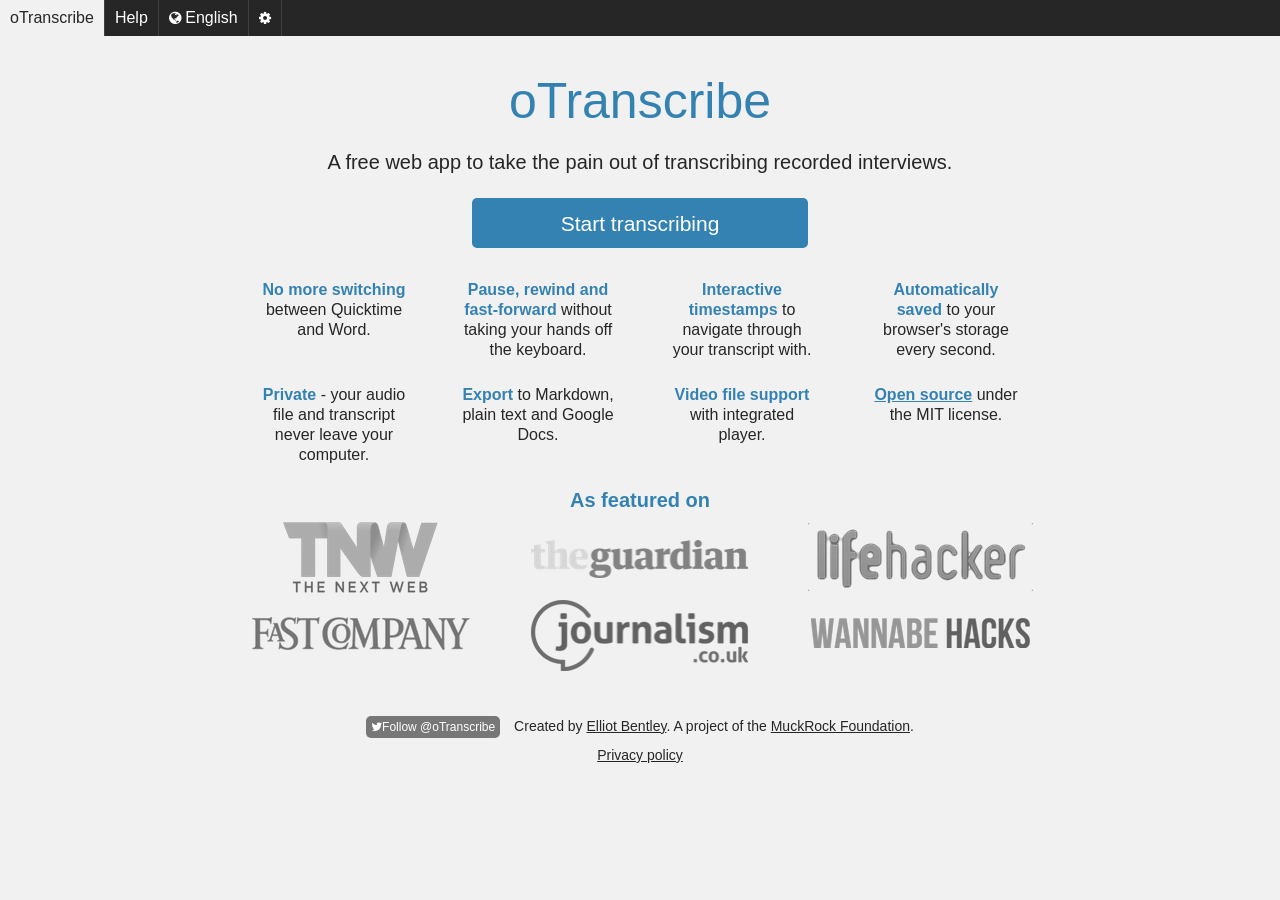
<file: index.html>
<!DOCTYPE html> <html manifest=manifest.appcache> <head> <meta http-equiv=Content-type content="text/html; charset=utf-8"> <title>oTranscribe</title>     <meta name="description" content="A free HTML5 app to take the pain out of transcribing interviews. Useful for journalists, academics and anyone else transcribing audio. And it's open source, too.">
    <link rel="icon" type="image/png" href="favicon.png" />

    <!-- Twitter meta tags -->
    <meta name="twitter:card" content="summary">
    <meta name="twitter:url" content="http://otranscribe.com">
    <meta name="twitter:title" content="oTranscribe">
    <meta name="twitter:description" content="A free HTML5 app to take the pain out of transcribing interviews. Useful for journalists, academics and anyone else transcribing audio. And it's open source, too.">
    <meta name="twitter:site" content="@oTranscribe">
    <meta name="twitter:image" content="http://otranscribe.com/favicon.png">

    <!-- Facebook meta tags -->
    <meta property="og:title" content="oTranscribe">
    <meta property="og:image" content="http://otranscribe.com/favicon.png">
    <meta property="og:description" content="A free HTML5 app to take the pain out of transcribing interviews. Useful for journalists, academics and anyone else transcribing audio. And it's open source, too.">
 <link rel=stylesheet href=style.css> <meta name=viewport content="width=device-width,initial-scale=1,minimum-scale=1,maximum-scale=1"> <link rel=prefetch type=application/l10n href=data.ini /> <link href="style.css" rel="stylesheet"></head> <body> <script src=l10n.js></script> <script src=./jakecache.js charset=utf-8></script> <div class="topbar inputting">
    <div class="title active">oTranscribe</div>
    <div class="controls">
        <div class="button play-pause">
            <i class="fa fa-play"></i><i class="fa fa-pause"></i>
            <div class="topbar-button-shortcut" data-shortcut="playPause"></div>
        </div>
        <div class="button skip-backwards">
            <i class="fa fa-backward"></i>
            <div class="topbar-button-shortcut" data-shortcut="backwards"></div>
        </div>
        <div class="button skip-forwards">
            <i class="fa fa-forward"></i>
            <div class="topbar-button-shortcut" data-shortcut="forwards"></div>
        </div>
        <div class="button speed"><i class="fa fa-dashboard"></i> <span data-l10n-id="speed">speed</span>
        		<div class="speed-box">
                    <span data-shortcut="speedDown"></span>
                    <i class="slider-origin"></i>
                    <input class="speed-slider" type ="range" min ="0.5" max="2.0" step ="0.25" value ="1"/>
                    <span data-shortcut="speedUp"></span>
        		</div>
            </div>
        <div id="player-hook"></div>
        <div class="button player-time"></div>
        <div class="time-selection">
            <label>
                <span data-l10n-id="jump-to-time">Jump to time:</span>
                <input type="text" value="0:00" class="mousetrap" />
            </label>
        </div>
        <div class="button reset"><i class="fa fa-refresh"></i></div>
    </div>
    <a href="help" target="_blank" data-l10n-id="help" class="help-title">Help</a>
    <div class="language-title">
        <i class="fa fa-globe"></i> <span id="curr-lang"></span>
    </div>
    <div class="settings-button">
        <i class="fa fa-cog" aria-hidden="true"></i>
    </div>
</div>
            
            
<div class="language-picker">
    <div class="container">
         language buttons injected here 
    </div>
</div>             <div class="about active">
    <div class="container">
    <h1>oTranscribe</h1>

    <p class="lead" data-l10n-id="lead">A free web app to take the pain out of transcribing recorded interviews.</p>

    <div class="start">
        <span class="start-loading" data-l10n-id="start-loading">Loading...</span>
        <span class="start-ready" data-l10n-id="start-ready">Start transcribing</span>
    </div>
    <div id="old-browser"></div>
    <div class="mobile" data-l10n-id="mobile-warning">oTranscribe works on desktop computers only.</div>


    <ul>
        <li data-l10n-id="promo-1"><strong>No more switching</strong> between Quicktime and Word.</li><!--
        --><li data-l10n-id="promo-2"><strong>Pause, rewind and fast-forward</strong> without taking your hands off the keyboard.</li><!--
        --><li data-l10n-id="promo-3">Navigate through your transcript with <strong>interactive timestamps</strong>.</li><!--
        --><li data-l10n-id="promo-4"><strong>Automatically saved</strong> to your browser's storage every second.</li><!--
        --><li data-l10n-id="promo-5"><strong>Private</strong> - your audio file and transcript <em>never</em> leave your computer.</li><!--
        --><li data-l10n-id="promo-6"><strong>Export</strong> to Markdown, plain text and Google Docs.</li><!--
        --><li data-l10n-id="promo-7"><strong>Video file support</strong> with integrated player.</li><!--
        --><li data-l10n-id="promo-8"><strong><a href="opensource">Open source</a></strong> under the MIT license.</li>
    </ul>
    
    <div class="press">
    <p data-l10n-id="press">As featured on</p>
    <a href="http://thenextweb.com/apps/2014/01/08/otranscribe-simple-useful-free-web-app-transcription">
        <img src="img/tnw_logo.png">
    </a><!--
    --><a href="http://www.theguardian.com/media/2014/jan/22/ten-tools-for-digital-and-citizen-journalists-on-the-go">
        <img src="img/gdn_logo.png">
    </a><!--
    --><a href="http://lifehacker.com/otranscribe-is-a-free-keyboard-friendly-transcription-1498812713">
        <img src="img/lh_logo.png">
    </a><!--
    --><a href="http://www.fastcolabs.com/3024571/is-this-the-transcription-app-journalists-have-been-waiting-for">
        <img src="img/fastco_logo.png">
    </a><!--
    --><a href="http://www.journalism.co.uk/news/journalist-creates-web-app-for-audio-transcription/s2/a555258/">
        <img src="img/jcu_logo.png">
    </a><!--
    --><a href="http://wannabehacks.co.uk/2013/12/19/otranscribe-a-new-tool-to-help-make-transcribing-audio-easier/">
        <img src="img/wh_logo.png">
    </a>
    </div>
    
    </div>
    
    


    <div class="credits">
        <p>
            <a class="twitter" href="https://twitter.com/oTranscribe" data-l10n-id="twitter"><i class="fa fa-twitter"></i> Follow @oTranscribe</a>
            <span>
                <span data-l10n-id="credit">Created by</span>
                <a href="http://twitter.com/elliot_bentley">Elliot Bentley</a>.
                A project of the <a href="https://www.muckrock.com/about/">MuckRock Foundation</a>.
            </span>
        </p>
        <p>
            <a href="privacy" target="_blank" data-l10n-id="privacy">Privacy policy</a>
        </p>
    </div>

</div>
 <div class="textbox-container">
    <div class="input active">
        <div class="file-input-outer"></div>    
        <div id="lastfile"></div>
        <div id="formats"></div>
    </div>
    
    <div class="message-panel hidden">
            <div class="close-message-panel"><i class="fa fa-times"></i></div>
            <div class="message-content"></div>
    </div>
    
    <div id="textbox"  class="mousetrap" contenteditable="true">
        <p data-l10n-id="d-txt1">Enter your transcript here...</p>
        <p>&nbsp;</p>
        <p>&nbsp;</p>
        <p data-l10n-id="d-txt2">Protips:</p>
        <p>&nbsp;</p>
        <p data-l10n-id="d-txt3">- <em>Ctrl+I</em> adds <em>italic</em> formatting and <b>Ctrl+B</b> adds <b>bold</b> formatting.</p>
        <p data-l10n-id="d-txt4">- Press ESC to play/pause, and Ctrl+J to insert the current timestamp.<p>
    </div>
    
    <div class="text-panel">
        <button class="sbutton bold" onclick="document.execCommand('bold',false,null);">
            <i class="fa fa-bold" id="icon-b"></i><span class="label" data-shortcut="bold">ctrl+b</span>
        </button>
        <button class="sbutton italic" onclick="document.execCommand('italic',false,null);">
            <i class="fa fa-italic" id="icon-i"></i><span class="label" data-shortcut="italic">ctrl+i</span>
        </button>
        <button class="sbutton time" onclick="window.insertTimestamp();">
            <i class="fa fa-clock-o"></i><span class="label" data-shortcut="addTimestamp">ctrl+j</span>
        </button>
        <div class="wordcount">
            <span class="wc-text">words</span>        
        </div>
        <button class="sbutton backup">
            <i class="fa fa-history"></i><span class="label" data-l10n-id="history-button">history</span>
        </button>
        <div class="import-file-wrapper">
            <button class="sbutton import">
                <i class="fa fa-sign-in" id="icon-imp"></i><span class="label" data-l10n-id="import-button">Import</span>
            </button>
            <input id="local-file-import" type="file" name="file" accept=".otr, .srt"  />
        </div>
        <button class="sbutton export">
            <i class="fa fa-share-square-o" id="icon-exp"></i><span class="label" data-l10n-id="export">Export</span>
            
        </button>
                
                
        
    </div>
    <div class="export-panel">
        <div class="export-title" data-l10n-id="export-download">Download transcript as...</div>
        <a class="export-block-md" id="x-md" target="_blank"  data-l10n-id="export-markdown">Markdown (.md)</a>
        <a class="export-block-txt" id="x-txt" target="_blank" data-l10n-id="export-text">Plain text (.txt)</a>
        <a class="export-block-txt" id="x-srt" target="_blank" data-l10n-id="export-srt">SRT format (.srt)</a>
        <a class="export-block-txt" id="x-txt-none-time" target="_blank" data-l10n-id="export-none-time">Plain text without time(.txt)</a>
        <a class="export-block-txt" id="x-otr" target="_blank" data-l10n-id="export-otr">oTranscribe format (.otr)</a>
        <div class="export-title" data-l10n-id="export-send">Send transcript to...</div>
        <a class="export-block-gd unauth" id="x-gd" target="_blank" href="javascript:void(0);">
            Google Drive
            <div class="sign-in" data-l10n-id="sign-in" id="x-gd-sign">Sign in</div>
        </a>
    </div>
    
    <div class="backup-panel">
        <div class="backup-description">
            <div class="backup-close"><i class="fa fa-times"></i></div>
            <div class="backup-title" data-l10n-id="history-title">Transcript history</div>
            <div class="backup-instructions" data-l10n-id="history-instrux-v2">A copy of your work is saved every five minutes. Backups are not stored for very long. Press Ctrl+S to save at any time.</div>
        </div>
        <div class="backup-window"><!-- backup blocks go here --></div>
    </div>
</div>
 <div class="settings-panel"></div> <link href=https://cdnjs.cloudflare.com/ajax/libs/font-awesome/4.1.0/css/font-awesome.css rel=stylesheet> <script type="text/javascript">

  var _gaq = _gaq || [];
  _gaq.push(['_setAccount', 'UA-28041817-2']);
  _gaq.push(['_trackPageview']);

  (function() {
    var ga = document.createElement('script'); ga.type = 'text/javascript'; ga.async = true;
    ga.src = ('https:' == document.location.protocol ? 'https://ssl' : 'http://www') + '.google-analytics.com/ga.js';
    var s = document.getElementsByTagName('script')[0]; s.parentNode.insertBefore(ga, s);
  })();

</script>
 <script type="text/javascript" src="bundle.js"></script></body> </html>
</file>
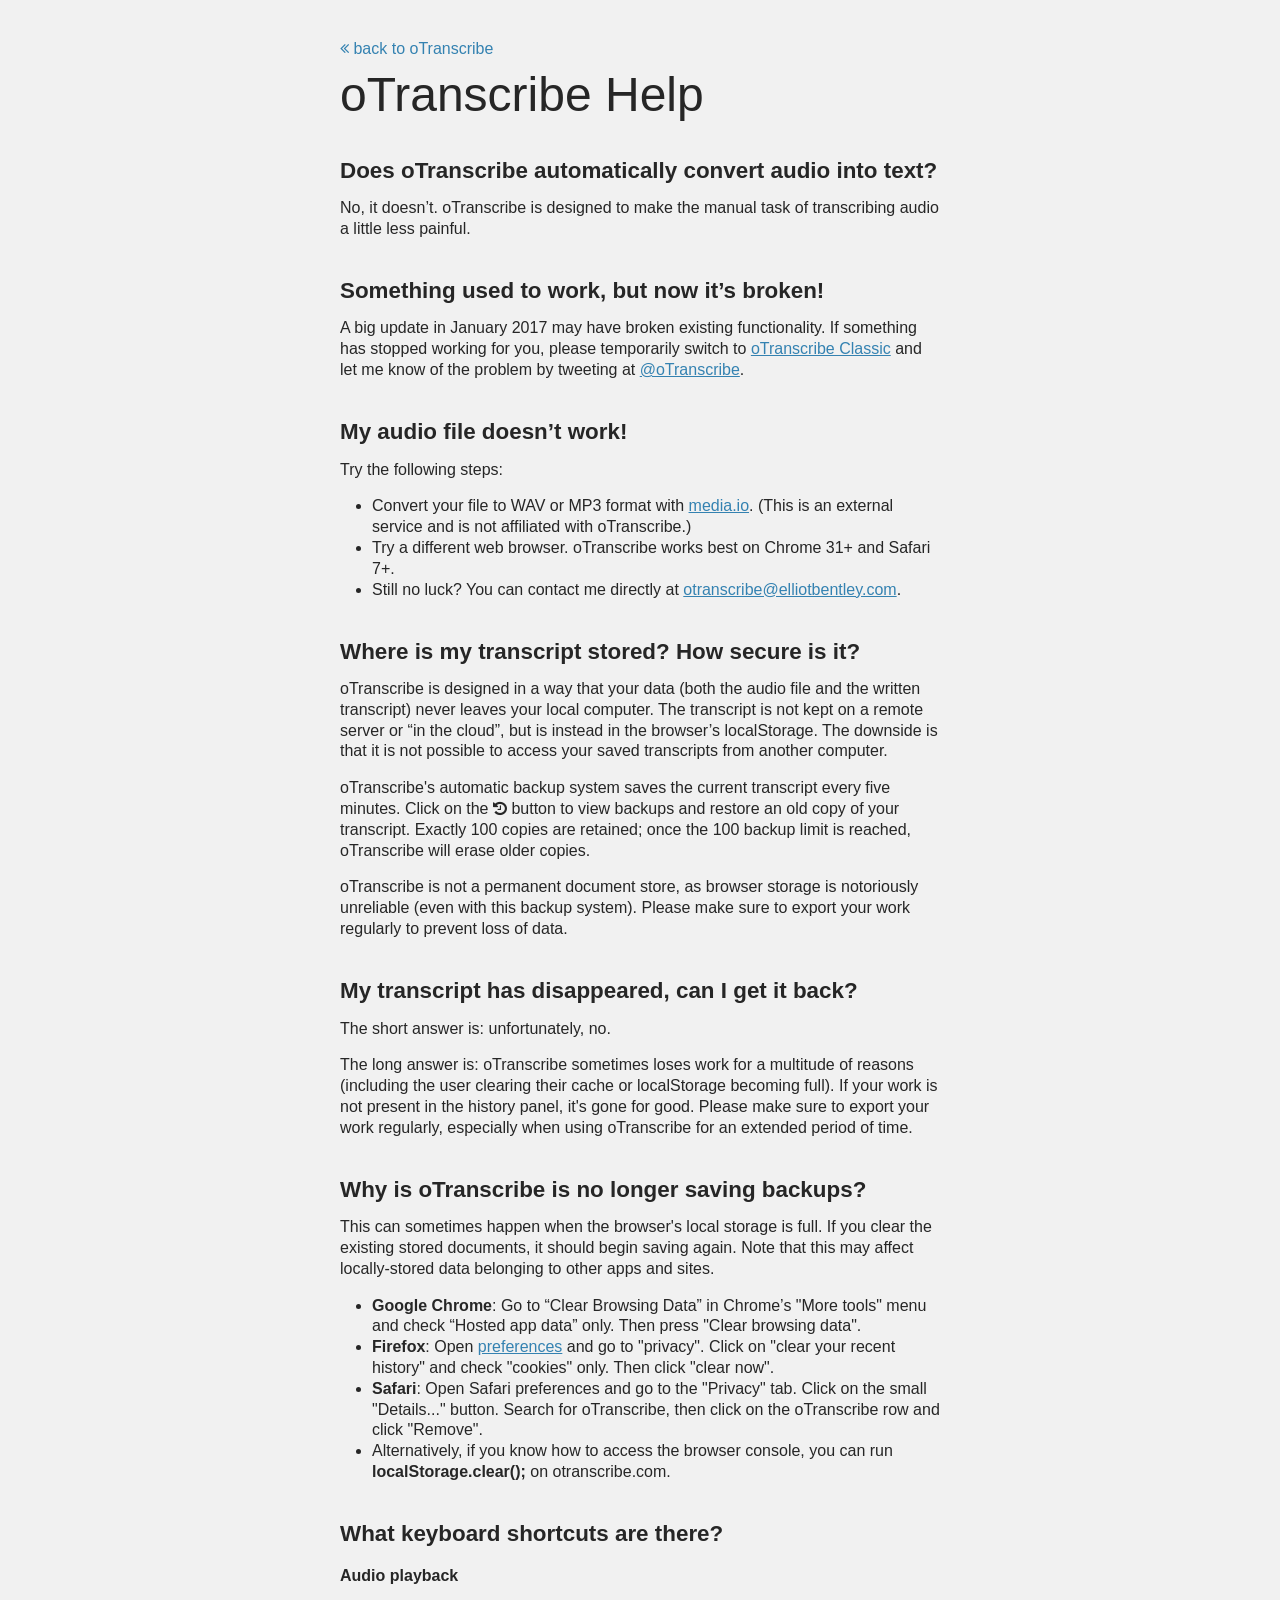
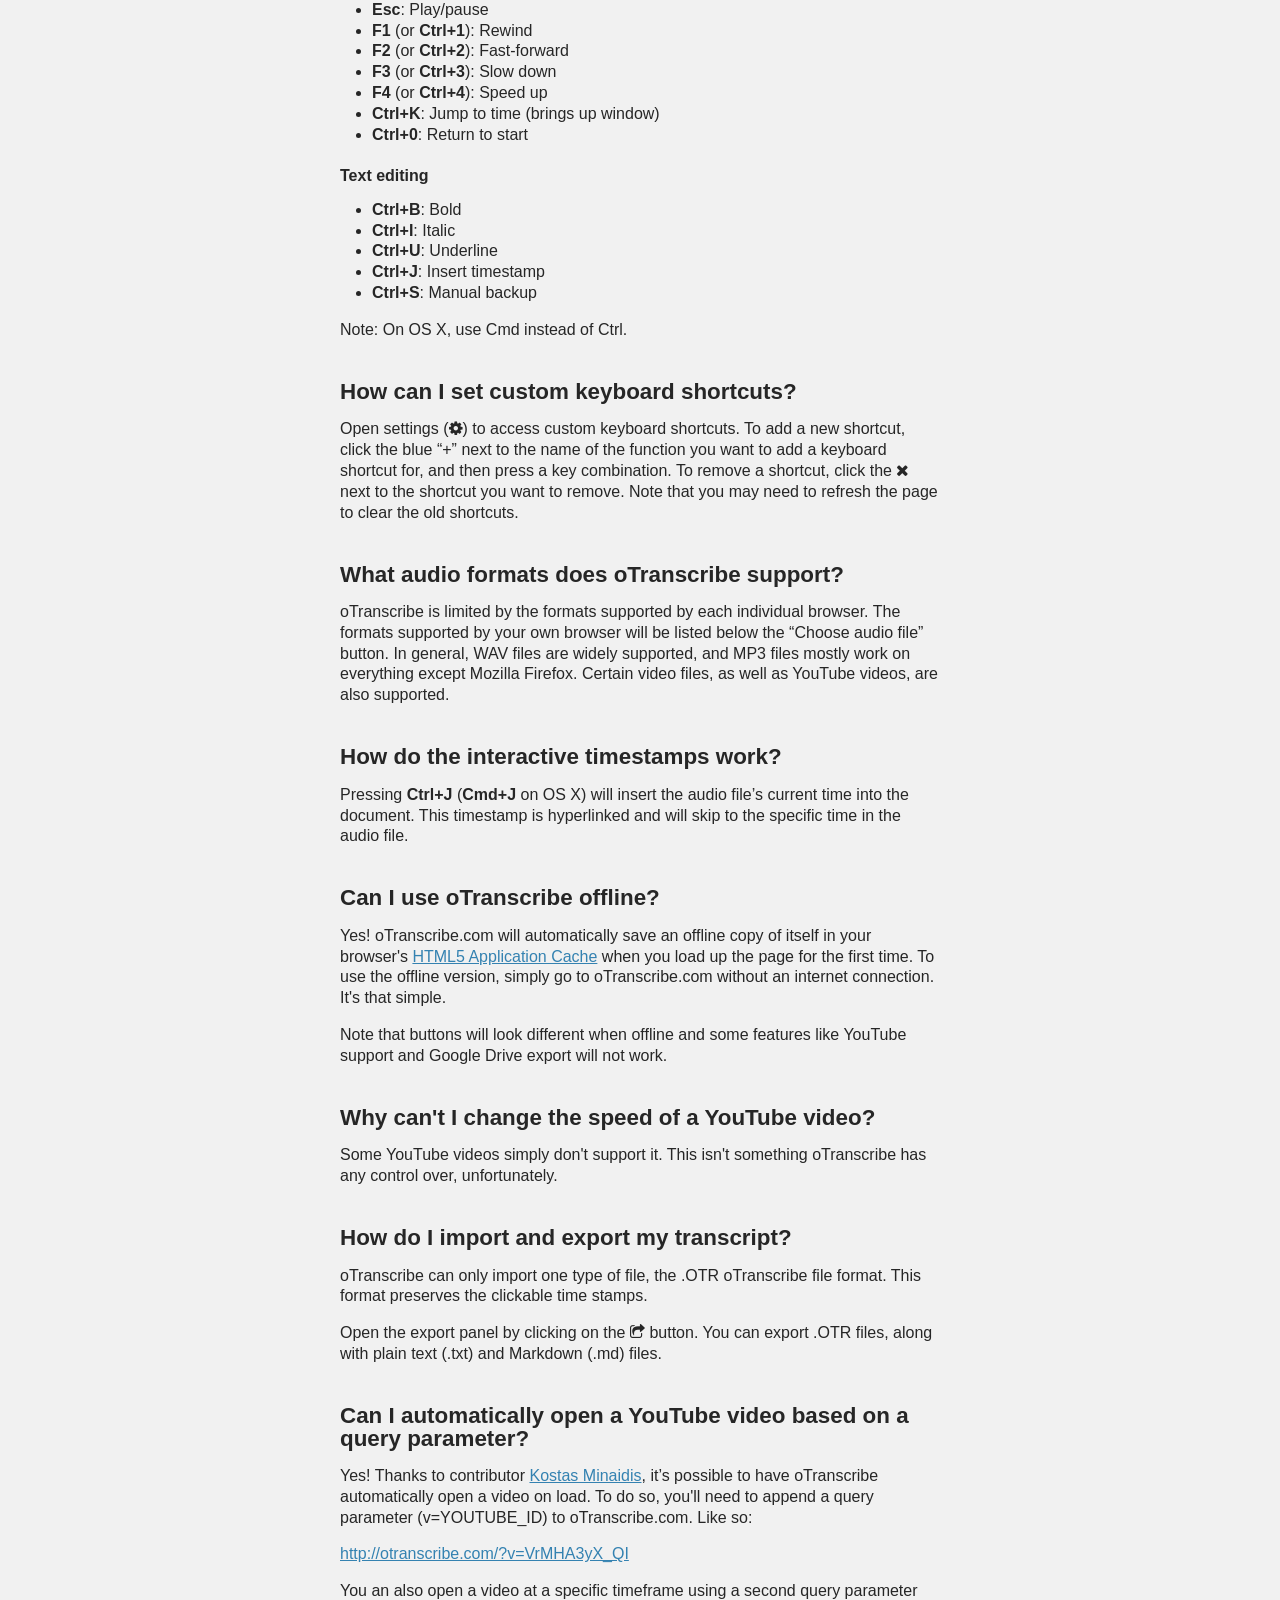
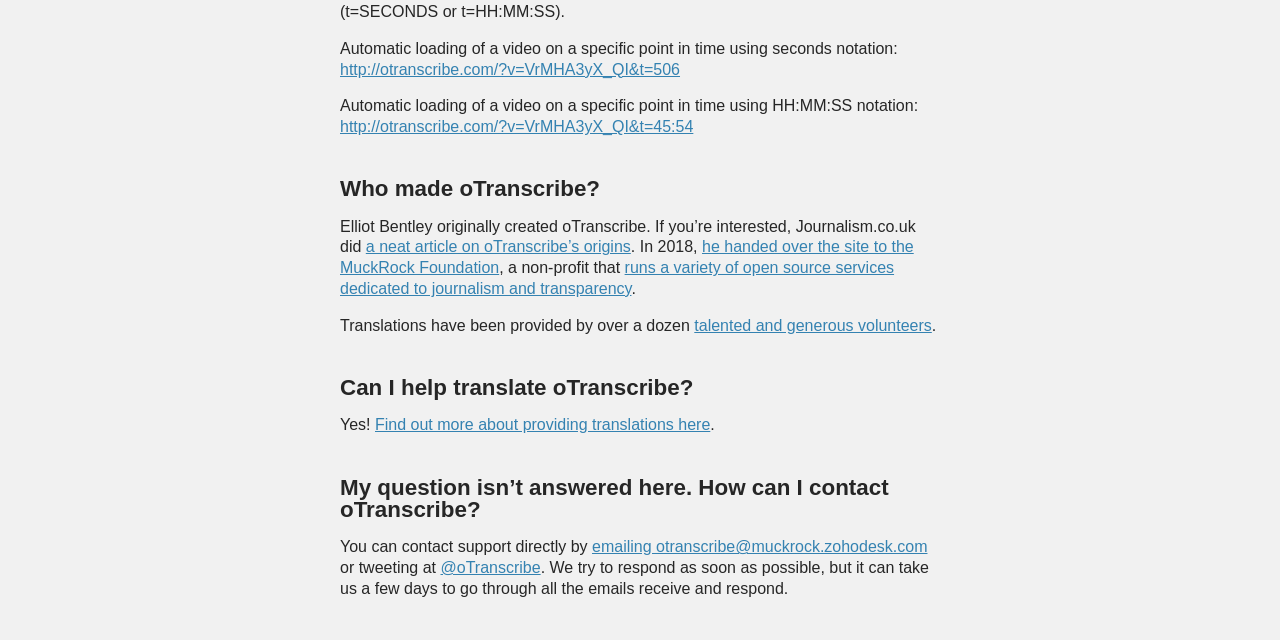
<file: help/index.html>
<html>
<head>
<title>oTranscribe - Help</title>
<meta charset="utf-8" />


<link rel="stylesheet" href="../style.css" type="text/css" media="screen" title="no title" charset="utf-8">
<link href="https://cdnjs.cloudflare.com/ajax/libs/font-awesome/4.1.0/css/font-awesome.css" rel="stylesheet">

</head>
<body>

<div class="separate-page">
    <div class="container">
        <a href="../" id="close-help"><i class="fa fa-angle-double-left"></i> back to oTranscribe</a>
        <h1>oTranscribe Help</h1>

        <h2 id="does_otranscribe_automatically_convert_audio_into_text">Does oTranscribe automatically convert audio into text?</h2>

        <p>No, it doesn’t. oTranscribe is designed to make the manual task of transcribing audio a little less painful.</p>

        <h2 id="something_changed">Something used to work, but now it’s broken!</h2>

        <p>A big update in January 2017 may have broken existing functionality. If something has stopped working for you, please temporarily switch to <a href="http://otranscribe.com/classic/">oTranscribe Classic</a> and let me know of the problem by tweeting at <a href="http://twitter.com/oTranscribe">@oTranscribe</a>.</p>

        <h2 id="my_audio_file_doesn8217t_work">My audio file doesn&#8217;t work!</h2>

        <p>Try the following steps:</p>

        <ol>
        <li>Convert your file to WAV or MP3 format with <a href="http://media.io/">media.io</a>. (This is an external service and is not affiliated with oTranscribe.)</li>
        <li>Try a different web browser. oTranscribe works best on Chrome 31+ and Safari 7+.</li>
        <li>Still no luck? You can contact me directly at <a href="mailto:otranscribe@elliotbentley.com">otranscribe@elliotbentley.com</a>.</li>
        </ol>

        <h2 id="where_is_my_transcript_stored_how_secure_is_it">Where is my transcript stored? How secure is it?</h2>

        <p>oTranscribe is designed in a way that your data (both the audio file and the written transcript) <em>never</em> leaves your local computer. The transcript is not kept on a remote server or &#8220;in the cloud&#8221;, but is instead in the browser&#8217;s <em>localStorage</em>. The downside is that it is not possible to access your saved transcripts from another computer.</p>

    <p>oTranscribe's automatic backup system saves the current transcript every five minutes. Click on the <i class="fa fa-history"></i> button to view backups and restore an old copy of your transcript. Exactly 100 copies are retained; once the 100 backup limit is reached, oTranscribe will erase older copies.</p>

    <p>oTranscribe is not a permanent document store, as browser storage is notoriously unreliable (even with this backup system). Please make sure to export your work regularly to prevent loss of data.</p>

    <h2 id="my_transcript_disappeared_can_i_get_it_back">My transcript has disappeared, can I get it back?</h2>

    <p>The short answer is: unfortunately, no.</p>

    <p>The long answer is: oTranscribe sometimes loses work for a multitude of reasons (including the user clearing their cache or localStorage becoming full). If your work is not present in the history panel, it's gone for good. Please make sure to export your work regularly, especially when using oTranscribe for an extended period of time.</p>

    <h2 id="why_is_otranscribe_is_no_longer_saving_backups">Why is oTranscribe is no longer saving backups?</h2>

    <p>This can sometimes happen when the browser's local storage is full. If you clear the existing stored documents, it should begin saving again. Note that this may affect locally-stored data belonging to other apps and sites.</p>

    <ul>
    <li><strong> Google Chrome</strong>: Go to “Clear Browsing Data” in Chrome’s "More tools" menu and check “Hosted app data” only. Then press "Clear browsing data".</li>
    <li><strong>Firefox</strong>: Open <a href="about:preferences#privacy">preferences</a> and go to "privacy". Click on "clear your recent history" and check "cookies" only. Then click "clear now".</li>
    <li><strong>Safari</strong>: Open Safari preferences and go to the "Privacy" tab. Click on the small "Details..." button. Search for oTranscribe, then click on the oTranscribe row and click "Remove".</li>
    <li>Alternatively, if you know how to access the browser console, you can run <strong>localStorage.clear();</strong> on otranscribe.com.</li>
    </ul>

    <h2 id="what_keyboard_shortcuts_are_there">What keyboard shortcuts are there?</h2>

    <h3 id="audio_playback">Audio playback</h3>

    <ul>
    <li><strong>Esc</strong>: Play/pause</li>
    <li><strong>F1</strong> (or <strong>Ctrl+1</strong>): Rewind</li>
    <li><strong>F2</strong> (or <strong>Ctrl+2</strong>): Fast-forward</li>
    <li><strong>F3</strong> (or <strong>Ctrl+3</strong>): Slow down</li>
    <li><strong>F4</strong> (or <strong>Ctrl+4</strong>): Speed up</li>
    <li><strong>Ctrl+K</strong>: Jump to time (brings up window)</li>
    <li><strong>Ctrl+0</strong>: Return to start</li>
    </ul>

    <h3 id="text_editing">Text editing</h3>

    <ul>
    <li><strong>Ctrl+B</strong>: Bold</li>
    <li><strong>Ctrl+I</strong>: Italic</li>
    <li><strong>Ctrl+U</strong>: Underline</li>
    <li><strong>Ctrl+J</strong>: Insert timestamp</li>
    <li><strong>Ctrl+S</strong>: Manual backup</li>
    </ul>

    <p>Note: On OS X, use Cmd instead of Ctrl.</p>

    <h2 id="custom_keyboard_shortcuts">How can I set custom keyboard shortcuts?</h2>

    <p>Open settings (<i class="fa fa-cog" aria-hidden="true"></i>) to access custom keyboard shortcuts. To add a new shortcut, click the blue “+” next to the name of the function you want to add a keyboard shortcut for, and then press a key combination. To remove a shortcut, click the <i class="fa fa-times"></i> next to the shortcut you want to remove. Note that you may need to refresh the page to clear the old shortcuts.</p>

    <h2 id="what_audio_formats_does_otranscribe_support">What audio formats does oTranscribe support?</h2>

    <p>oTranscribe is limited by the formats supported by each individual browser. The formats supported by your own browser will be listed below the &#8220;Choose audio file&#8221; button. In general, WAV files are widely supported, and MP3 files mostly work on everything except Mozilla Firefox. Certain video files, as well as YouTube videos, are also supported.</p>

    <h2 id="how_do_the_interactive_timestamps_work">How do the interactive timestamps work?</h2>

    <p>Pressing <strong>Ctrl+J</strong> (<strong>Cmd+J</strong> on OS X) will insert the audio file&#8217;s current time into the document. This timestamp is hyperlinked and will skip to the specific time in the audio file.</p>

    <h2 id="can_i_use_otranscribe_offline">Can I use oTranscribe offline?</h2>

    <p>Yes! oTranscribe.com will automatically save an offline copy of itself in your browser's <a href="https://developer.mozilla.org/en-US/docs/Web/HTML/Using_the_application_cache">HTML5 Application Cache</a> when you load up the page for the first time. To use the offline version, simply go to oTranscribe.com without an internet connection. It's that simple.</p>
    <p>Note that buttons will look different when offline and some features like YouTube support and Google Drive export will not work.</p>

    <h2 id="why_cant_i_change_the_speed_of_a_youtube_video">Why can't I change the speed of a YouTube video?</h2>

    <p>Some YouTube videos simply don't support it. This isn't something oTranscribe has any control over, unfortunately.</p>


    <h2 id="how_do_i_import_and_export_my_transcript">How do I import and export my transcript?</h2>

    <p>oTranscribe can only import one type of file, the .OTR oTranscribe file format. This format preserves the clickable time stamps.</p>

    <p>Open the export panel by clicking on the <i class="fa fa-share-square-o"></i> button. You can export .OTR files, along with plain text (.txt) and Markdown (.md) files.</p>


    <h2 id="can_i_automatically_open_a_youtube_video_based_on_a_query_parameter">Can I automatically open a YouTube video based on a query parameter?</h2>

    <p>Yes! Thanks to contributor <a href="https://github.com/kostasx">Kostas Minaidis</a>, it’s possible to have oTranscribe automatically open a video on load. To do so, you'll need to append a query parameter (v=YOUTUBE_ID) to oTranscribe.com. Like so:</p>

    <p><a href="http://otranscribe.com/?v=VrMHA3yX_QI">http://otranscribe.com/?v=VrMHA3yX_QI</a></p>

    <p>You an also open a video at a specific timeframe using a second query parameter (t=SECONDS or t=HH:MM:SS).</p>

    <p>Automatic loading of a video on a specific point in time using seconds notation: <a href="http://otranscribe.com/?v=VrMHA3yX_QI&t=506">http://otranscribe.com/?v=VrMHA3yX_QI&t=506</a></p>

    <p>Automatic loading of a video on a specific point in time using HH:MM:SS notation: <a href="http://otranscribe.com/?v=VrMHA3yX_QI&t=45:54">http://otranscribe.com/?v=VrMHA3yX_QI&t=45:54</a></p>


    <h2 id="who_made_otranscribe">Who made oTranscribe?</h2>

    <p>Elliot Bentley originally created oTranscribe. If you&#8217;re interested, Journalism.co.uk did <a href="http://www.journalism.co.uk/news/journalist-creates-web-app-for-audio-transcription/s2/a555258/">a neat article on oTranscribe&#8217;s origins</a>. In 2018, <a href="https://www.muckrock.com/news/archives/2018/aug/06/otranscribe-joining-muckrock-and-documentcloud/">he handed over the site to the MuckRock Foundation</a>, a non-profit that <a href="https://www.muckrock.com/about/">runs a variety of open source services dedicated to journalism and transparency</a>.</p>
    <p>Translations have been provided by over a dozen <a href="https://github.com/otranscribe/otranscribe/#translations">talented and generous volunteers</a>.</p>

    <h2 id="">Can I help translate oTranscribe?</h2>

    <p>Yes! <a href="https://github.com/oTranscribe/oTranscribe/wiki/Help-translate-oTranscribe">Find out more about providing translations here</a>.</p>

    <h2 id="how_can_i_contact_the_person_who_made_this">My question isn&#8217;t answered here. How can I contact oTranscribe?</h2>

    <p>You can contact support directly by <a href="mailto:otranscribe@muckrock.zohodesk.com">emailing otranscribe@muckrock.zohodesk.com</a> or tweeting at <a href="http://twitter.com/oTranscribe">@oTranscribe</a>. We try to respond as soon as possible, but it can take us a few days to go through all the emails receive and respond.</p>

</div>

<script type="text/javascript">
function makeLinkable(el) {
    el.innerHTML += '<a class="permalink" href="#' + el.id + '">#</a>';
}
var headers = document.querySelectorAll('h2');
for (var i = 0; i < headers.length; i++) {
    makeLinkable(headers[i]);
}
</script>

</body>

</html>
</file>
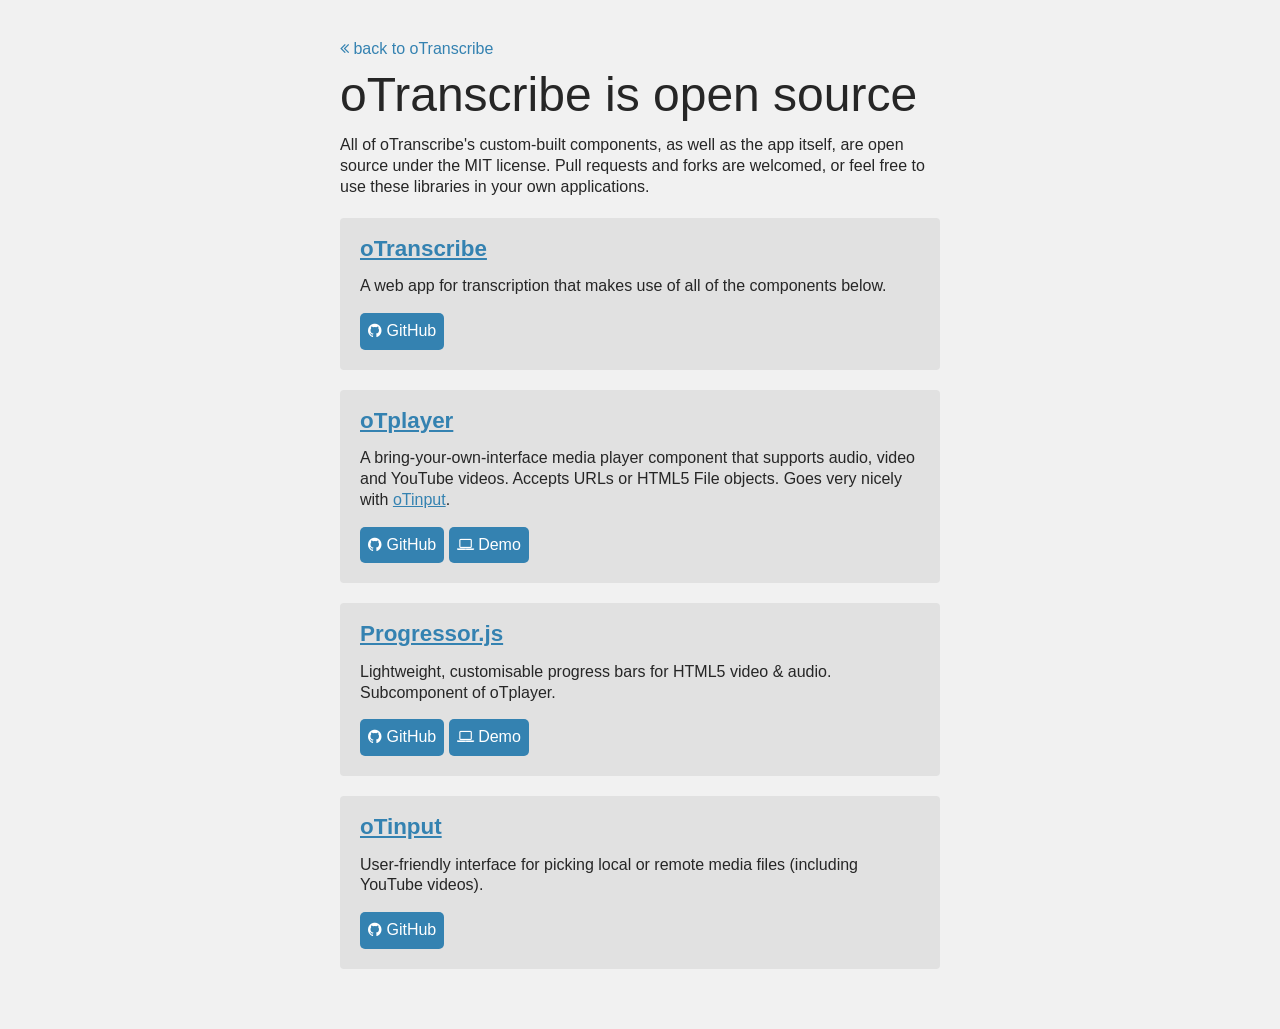
<file: opensource/index.html>
<html>
<head>
<title>oTranscribe - Open source</title>
<meta charset="utf-8" />

<link rel="stylesheet" href="../style.css" type="text/css" media="screen" title="no title" charset="utf-8">
<link href="https://cdnjs.cloudflare.com/ajax/libs/font-awesome/4.1.0/css/font-awesome.css" rel="stylesheet">

</head>
<body>

<div class="separate-page">
    <div class="container">
        <a href="../" id="close-help"><i class="fa fa-angle-double-left"></i> back to oTranscribe</a>
        <h1>oTranscribe is open source</h1>
        <p>All of oTranscribe's custom-built components, as well as the app itself, are open source under the MIT license. Pull requests and forks are welcomed, or feel free to use these libraries in your own applications.<p/>


        <div class="row" id="otranscribe">
            <h2><a href="https://github.com/oTranscribe/oTranscribe">oTranscribe</a></h2>
            <p>A web app for transcription that makes use of all of the components below.</p>
            <p>
                <a class="button" href="https://github.com/oTranscribe/oTranscribe"><i class="fa fa-github"></i> GitHub</a>
            </p>
        </div>

        <div class="row" id="otplayer">
            <h2><a href="https://github.com/oTranscribe/oTplayer">oTplayer</a></h2>
            <p>A bring-your-own-interface media player component that supports audio, video and YouTube videos. Accepts URLs or HTML5 File objects. Goes very nicely with <a href="#otinput">oTinput</a>.</p>
            <p>
                <a class="button" href="https://github.com/oTranscribe/oTplayer"><i class="fa fa-github"></i> GitHub</a>
                <a class="button" href="http://otranscribe.com/oTplayer/examples/basic-player.html"><i class="fa fa-laptop"></i> Demo</a>
            </p>
        </div>

        <div class="row" id="progressor">
            <h2><a href="https://github.com/ejb/progressor.js">Progressor.js</a></h2>
            <p>Lightweight, customisable progress bars for HTML5 video & audio. Subcomponent of oTplayer.</p>
            <p>
                <a class="button" href="https://github.com/ejb/progressor.js"><i class="fa fa-github"></i> GitHub</a>
                <a class="button" href="http://jsfiddle.net/8dJ46/"><i class="fa fa-laptop"></i> Demo</a>
            </p>
        </div>

        <div class="row" id="otinput">
            <h2><a href="https://github.com/oTranscribe/oTinput">oTinput</a></h2>
            <p>User-friendly interface for picking local or remote media files (including YouTube videos).</p>
            <p>
                <a class="button" href="https://github.com/oTranscribe/oTinput"><i class="fa fa-github"></i> GitHub</a>
            </p>
        </div>        

</div>

</body>

</html>
</file>
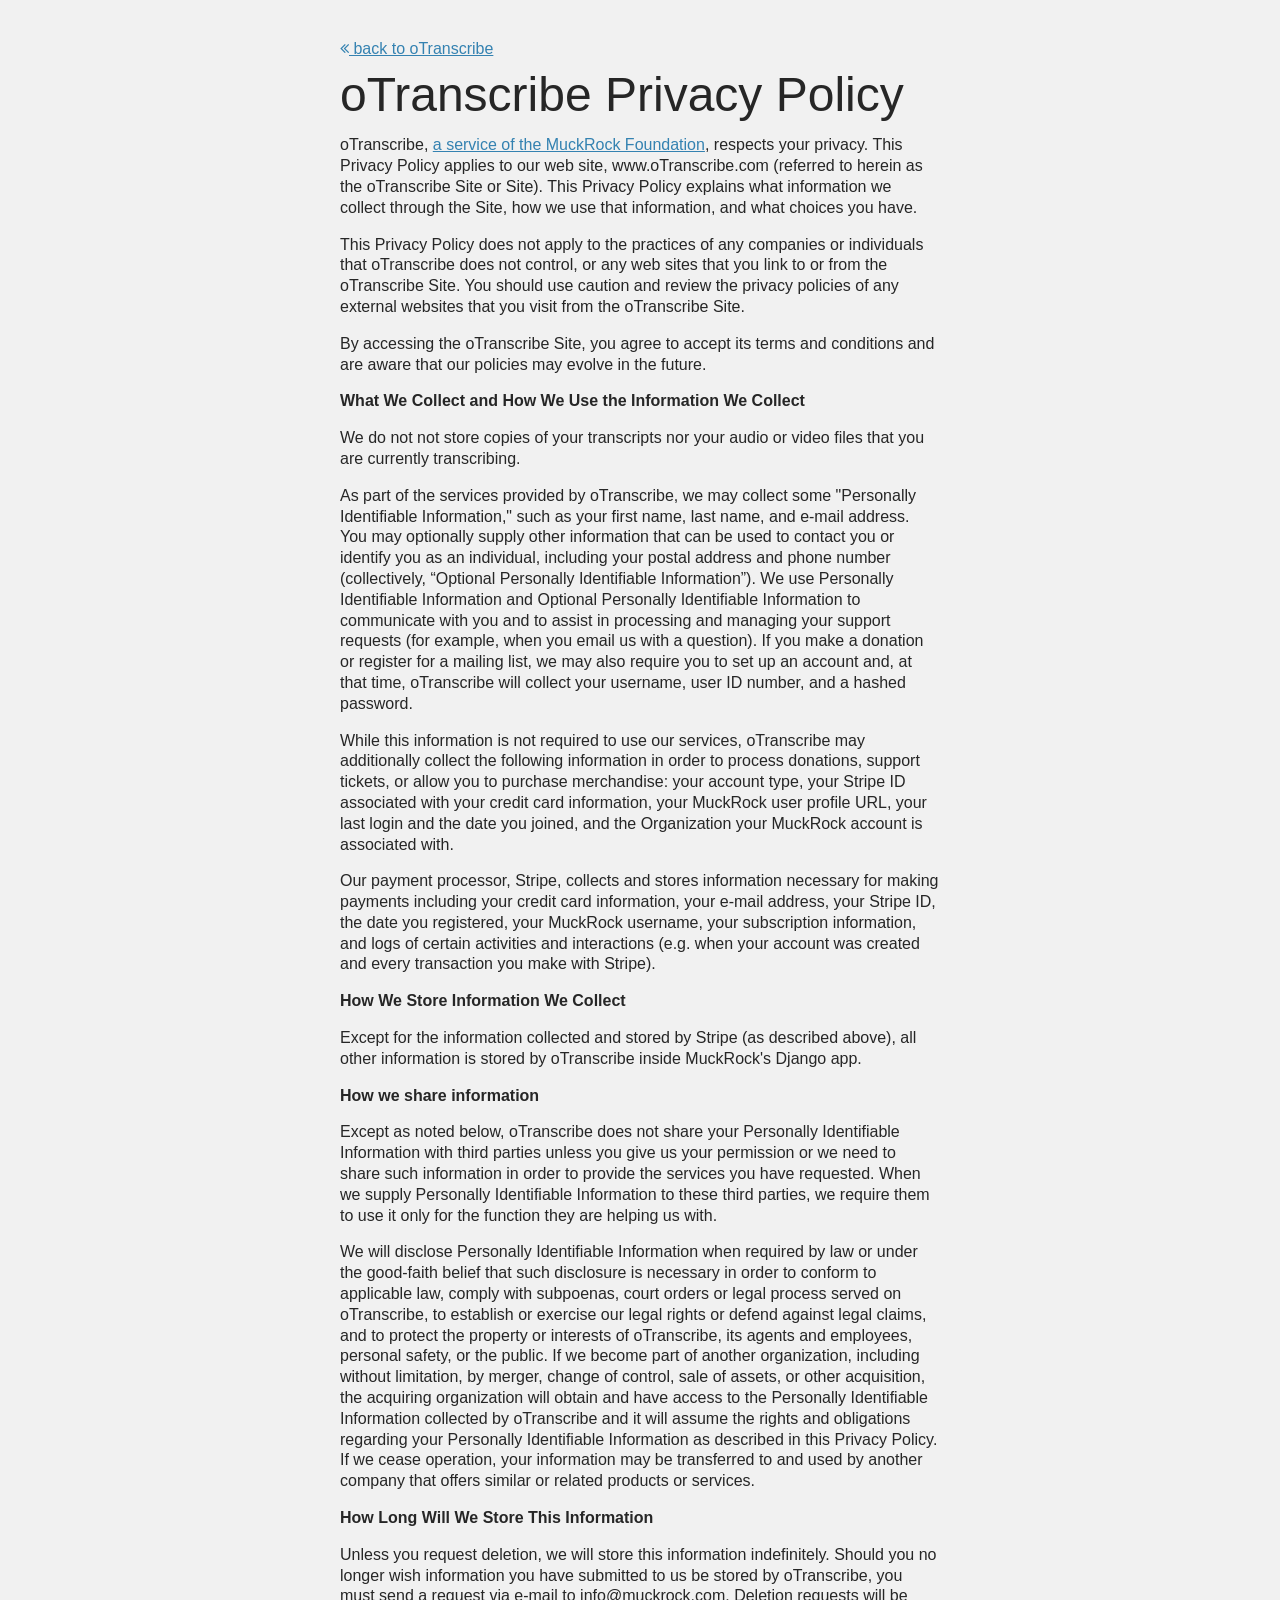
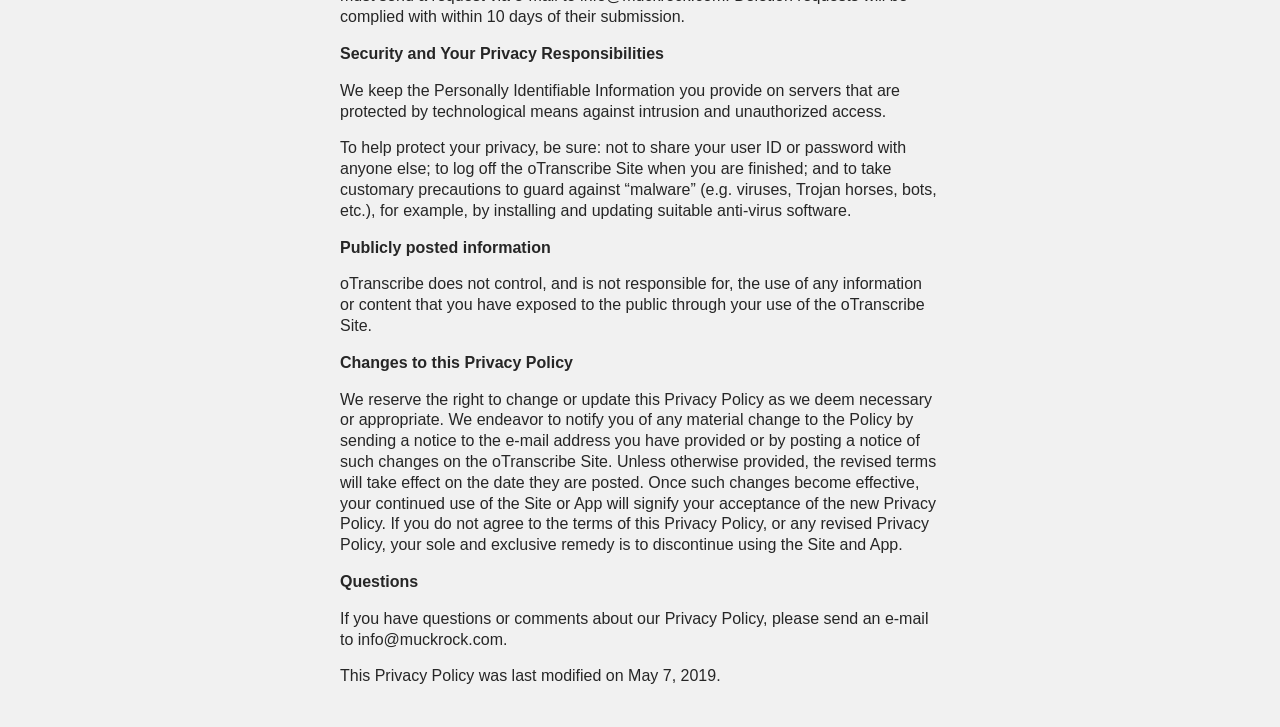
<file: privacy/index.html>
<html>
<head>
<title>oTranscribe - Privacy Policy</title>
<meta charset="utf-8" />


<link rel="stylesheet" href="../style.css" type="text/css" media="screen" title="no title" charset="utf-8">
<link href="https://cdnjs.cloudflare.com/ajax/libs/font-awesome/4.1.0/css/font-awesome.css" rel="stylesheet">

</head>
<body>

<div class="separate-page">
    <div class="container">
        <a href="../" id="close-privacy"><i class="fa fa-angle-double-left"></i> back to oTranscribe</a>
        <h1>oTranscribe Privacy Policy</h1>

        <p>oTranscribe, <a href="https://www.muckrock.com/about/">a service of the MuckRock Foundation</a>, respects your privacy. This Privacy Policy applies to our web site, www.oTranscribe.com (referred to herein as the oTranscribe Site or Site). This Privacy Policy explains what information we collect through the Site, how we use that information, and what choices you have.</p>

        <p>This Privacy Policy does not apply to the practices of any companies or individuals that oTranscribe does not control, or any web sites that you link to or from the oTranscribe Site. You should use caution and review the privacy policies of any external websites that you visit from the oTranscribe Site.</p>

        <p>By accessing the oTranscribe Site, you agree to accept its terms and conditions and are aware that our policies may evolve in the future.</p>

        <p><strong>What We Collect and How We Use the Information We Collect</strong></p>

        <p>We do not <b>not</b> store copies of your transcripts nor your audio or video files that you are currently transcribing.</p>

        <p>As part of the services provided by oTranscribe, we may collect some &quot;Personally Identifiable Information,&quot; such as your first name, last name, and e-mail address. You may optionally supply other information that can be used to contact you or identify you as an individual, including your postal address and phone number (collectively, “Optional Personally Identifiable Information”). We use Personally Identifiable Information and Optional Personally Identifiable Information to communicate with you and to assist in processing and managing your support requests (for example, when you email us with a question). If you make a donation or register for a mailing list, we may also require you to set up an account and, at that time, oTranscribe will collect your username, user ID number, and a hashed password. </p>

        <p>While this information is not required to use our services, oTranscribe may additionally collect the following information in order to process donations, support tickets, or allow you to purchase merchandise: your account type, your Stripe ID associated with your credit card information, your MuckRock user profile URL, your last login and the date you joined, and the Organization your MuckRock account is associated with. </p>

        <p>Our payment processor, Stripe, collects and stores information necessary for making payments including your credit card information, your e-mail address, your Stripe ID, the date you registered, your MuckRock username, your subscription information, and logs of certain activities and interactions (<em>e.g.</em> when your account was created and every transaction you make with Stripe).</p>

        <p><strong>How We Store Information We Collect</strong></p>

        <p>Except for the information collected and stored by Stripe (as described above), all other information is stored by oTranscribe inside MuckRock's Django app.</p>

        <p> <strong>How we share information</strong></p>

        <p>Except as noted below, oTranscribe does not share your Personally Identifiable Information with third parties unless you give us your permission or we need to share such information in order to provide the services you have requested. When we supply Personally Identifiable Information to these third parties, we require them to use it only for the function they are helping us with.</p>

        <p>We will disclose Personally Identifiable Information when required by law or under the good-faith belief that such disclosure is necessary in order to conform to applicable law, comply with subpoenas, court orders or legal process served on oTranscribe, to establish or exercise our legal rights or defend against legal claims, and to protect the property or interests of oTranscribe, its agents and employees, personal safety, or the public. If we become part of another organization, including without limitation, by merger, change of control, sale of assets, or other acquisition, the acquiring organization will obtain and have access to the Personally Identifiable Information collected by oTranscribe and it will assume the rights and obligations regarding your Personally Identifiable Information as described in this Privacy Policy. If we cease operation, your information may be transferred to and used by another company that offers similar or related products or services. </p>

        <p> <strong>How Long Will We Store This Information</strong></p>

        <p>Unless you request deletion, we will store this information indefinitely. Should you no longer wish information you have submitted to us be stored by oTranscribe, you must send a request via e-mail to info@muckrock.com. Deletion requests will be complied with within 10 days of their submission.</p>

        <p><strong>Security and Your Privacy Responsibilities </strong></p>

        <p> We keep the Personally Identifiable Information you provide on servers that are protected by technological means against intrusion and unauthorized access. </p>

        <p>To help protect your privacy, be sure: not to share your user ID or password with anyone else; to log off the oTranscribe Site when you are finished; and to take customary precautions to guard against “malware” (<em>e.g.</em> viruses, Trojan horses, bots, etc.), for example, by installing and updating suitable anti-virus software.</p>

        <p><strong>Publicly posted information</strong></p>

        <p> oTranscribe does not control, and is not responsible for, the use of any information or content that you have exposed to the public through your use of the oTranscribe Site.</p>

        <p><strong>Changes to this Privacy Policy</strong></p>

        <p>We reserve the right to change or update this Privacy Policy as we deem necessary or appropriate. We endeavor to notify you of any material change to the Policy by sending a notice to the e-mail address you have provided or by posting a notice of such changes on the oTranscribe Site. Unless otherwise provided, the revised terms will take effect on the date they are posted. Once such changes become effective, your continued use of the Site or App will signify your acceptance of the new Privacy Policy. If you do not agree to the terms of this Privacy Policy, or any revised Privacy Policy, your sole and exclusive remedy is to discontinue using the Site and App.</p>

        <p><strong>Questions</strong></p>

        <p>If you have questions or comments about our Privacy Policy, please send an e-mail to info@muckrock.com. </p>

        <p><em>This Privacy Policy was last modified on May 7, 2019.</em></p>

    </div>
</div>

</div>

<script type="text/javascript">
function makeLinkable(el) {
    el.innerHTML += '<a class="permalink" href="#' + el.id + '">#</a>';
}
var headers = document.querySelectorAll('h2');
for (var i = 0; i < headers.length; i++) {
    makeLinkable(headers[i]);
}
</script>

</body>

</html>
</file>
<file: style.css>
a,abbr,acronym,address,applet,article,aside,audio,b,big,blockquote,body,canvas,caption,center,cite,code,dd,del,details,dfn,div,dl,dt,em,embed,fieldset,figcaption,figure,footer,form,h1,h2,h3,h4,h5,h6,header,hgroup,html,i,iframe,img,ins,kbd,label,legend,li,mark,menu,nav,object,ol,output,p,pre,q,ruby,s,samp,section,small,span,strike,strong,sub,summary,sup,table,tbody,td,tfoot,th,thead,time,tr,tt,u,ul,var,video{border:0;font-size:100%;font:inherit;vertical-align:baseline;margin:0;padding:0}article,aside,details,figcaption,figure,footer,header,hgroup,menu,nav,section{display:block}body{line-height:1}ol,ul{list-style:none}blockquote,q{quotes:none}blockquote:after,blockquote:before,q:after,q:before{content:none}table{border-collapse:collapse;border-spacing:0}body{-webkit-touch-callout:none;-webkit-user-select:none;-moz-user-select:none;-ms-user-select:none;user-select:none;font-family:Helvetica Neue,Helvetica,Arial,sans-serif;height:100%;background:#f1f1f1}#extra-ui-text{display:none}.input{width:100%;margin:0 auto;max-height:0;overflow:hidden;opacity:0;transition:max-height 1s,margin 1s,opacity .5s}.input.active{max-height:300px;margin:25px auto;opacity:1}#formats,#lastfile{color:#bbb;font-size:12px;margin:0 auto 4px;width:20%}#formats a,#lastfile a{color:inherit}#lastfile .media-reload{color:#3482b1;cursor:pointer}#lastfile .media-reload:hover{text-decoration:underline}#formats.warning{transition:color 1s;color:darkred}.file-input-wrapper{color:#fff;text-align:center;background-color:#3482b1;border-radius:5px;cursor:pointer;width:200px;padding:15px;margin:20px auto 5px;border:0;text-indent:0;position:relative;overflow:hidden}.file-input-wrapper.hover,.file-input-wrapper:hover{background:#4d9ccb}.file-input-wrapper>input[type=file]{font-size:200px;position:absolute;top:0;right:0;opacity:0;cursor:pointer}.btn-file-input i{font-size:40px;display:block;margin-bottom:5px}.file-input-wrapper>.btn-file-input{display:inline-block;width:200px}.btn-file-input{width:auto;border:0 none;margin:0;padding:0;background:transparent;overflow:visible;font:14px arial,sans-serif;text-decoration:none;text-align:center;text-shadow:1px 1px 0 #2b6e8f;color:#fff;font-family:arial;font-size:15px;font-style:normal}.btn-file-input::-moz-focus-inner{border:0;padding:0}.alt-input-button{color:#fff;text-align:center;background-color:#3482b1;border-radius:5px;cursor:pointer;margin:0 auto 20px;padding:10px;font-size:14px;display:block;border:0;width:230px}.alt-input-button.hover,.alt-input-button:hover{background:#4d9ccb}.ext-input-field{width:30%;margin:0 auto;background:#262626;border-radius:3px;padding:8px;margin-bottom:20px;display:none;position:absolute;top:60px;left:35%;box-shadow:0 0 5px grey;text-align:center}.ext-input-field label{color:#fff;font-size:14px}.ext-input-field input{width:100%;box-sizing:border-box;display:block;font-size:14px;font-family:inherit;padding:3px;margin-top:8px}.ext-input-field .close-ext-input{float:right;color:#fff;cursor:pointer;opacity:.5}.ext-input-field .close-ext-input:hover{opacity:1}.ext-input-field .ext-input-warning{color:#fff;text-align:left;font-size:12px;padding-top:5px;display:none}.ext-input-active #formats,.ext-input-active #lastfile,.ext-input-active .alt-input-button,.ext-input-active .file-input-wrapper{opacity:.2;pointer-events:none}.about{-webkit-touch-callout:text;-webkit-user-select:text;-moz-user-select:text;-ms-user-select:text;user-select:text;color:#262626;background:#f1f1f1;z-index:200;position:relative;padding:40px 0;margin-bottom:-100%;display:none}.about.active{display:block}.about .container{width:850px;margin:0 auto}.about h1{font-size:50px;text-align:center;margin-bottom:20px;color:#3482b1}.about p.lead{font-size:20px;text-align:center;margin:0 auto;display:block;line-height:32px}.about ul{text-align:center;margin:2em 0 0}.about li{width:18%;display:inline-block;vertical-align:top;font-size:16px;line-height:20px;text-align:center;padding:0 3%;padding-bottom:25px}.about li strong{font-weight:700;color:#3482b1}.about a{color:inherit}.about a:hover{color:#777}.about .press{color:#3482b1;font-weight:700;text-align:center;padding:0}.about .press p{font-size:20px;padding-bottom:10px}.about .press a{display:inline-block;width:33%;vertical-align:middle;opacity:.6}.about .press a:hover{opacity:1}.about .press img{width:80%}.about .credits{text-align:center;margin-top:40px}.about .credits .twitter{display:inline-block;background:#777;padding:5px;border-radius:5px;text-decoration:none;color:#fff;font-size:12px;margin-right:10px}.about .credits .twitter:hover{background:#5e5e5e}.about .credits p{font-size:14px;margin-top:10px}.about .start{display:block;padding:.7em 1em;border-radius:5px;color:#fff;margin:0 auto;margin-top:20px;width:14em;text-align:center;background:grey;cursor:default;font-size:21px}.about .start .start-loading{display:inline}.about .start .start-ready{display:none}.about .start.ready{cursor:pointer;background:#3482b1}.about .start.ready:hover{background:#28658a}.about .start.ready .start-loading{display:none}.about .start.ready .start-ready{display:inline}.about #old-browser,.about .mobile{width:400px;max-width:98%;padding:0;margin:0 auto;color:darkred;line-height:20px;margin-top:20px;text-align:center}.about .mobile{display:none}@media (max-width:850px){.about{padding:40px 10%}.about h1{font-size:35px}.about p.lead{font-size:18px;font-weight:700;line-height:24px}.about .container{width:100%}.about ul{margin:2em 0}.about li{width:auto;padding:3px 0;padding-bottom:5px;text-align:left;display:block;height:auto}.about .press{text-align:left;padding-top:0}.about .press p{padding-bottom:20px;font-size:inherit}.about .press a{width:100%}.about .press a img{max-width:225px}.about .start{width:80%}.about .credits a{margin-right:0}.about .credits span{display:block;padding-top:10px}#old-browser{width:auto}.about .mobile{display:block}}.separate-page{-webkit-touch-callout:text;-webkit-user-select:text;-moz-user-select:text;-ms-user-select:text;user-select:text;color:#262626;background:#f1f1f1;z-index:200;position:relative;padding:40px 0;margin-bottom:-100%;display:none;display:block}.separate-page.active{display:block}.separate-page .container{width:850px;margin:0 auto}.separate-page h1{font-size:3em;margin:.3em 0 0}.separate-page ol,.separate-page p,.separate-page ul{margin-top:1em}.separate-page h2,.separate-page h3{margin-top:1.4em}.separate-page h2{font-size:1.4em;margin-top:1.8em;position:relative}.separate-page h2 small{font-size:.8em;font-weight:400}.separate-page h2:hover .permalink{display:inline-block}.separate-page h2 .permalink{display:none;margin-left:.25em;color:inherit;text-decoration:none;opacity:.5}.separate-page h2 .permalink:hover{opacity:1}.separate-page h2 .permalink:visited{color:inherit}.separate-page h2,.separate-page h3,.separate-page strong{font-weight:700}.separate-page li{list-style-type:disc;margin-left:2em}.separate-page li,.separate-page p{line-height:1.3em}.separate-page .container{max-width:600px}.separate-page a{color:#3482b1}.separate-page a:visited{color:#112b3b}.separate-page #close-help{color:#3482b1;text-decoration:none;font-size:1em}.separate-page #close-help:hover{text-decoration:underline}.separate-page .row{padding:20px;margin:20px 0;background:#e1e1e1;border-radius:4px}.separate-page .row h2{margin:0}.separate-page .button{color:#fff;text-align:center;background-color:#3482b1;border-radius:5px;cursor:pointer;display:inline-block;padding:8px;text-decoration:none!important;color:#fff!important}.separate-page .button.hover,.separate-page .button:hover{background:#4d9ccb}@media (max-width:850px){.separate-page{padding:0}.separate-page .container{width:auto;padding:5%}}.controls{display:flex;flex:1}.controls .button{display:inline-block;vertical-align:top;height:36px;min-width:36px;text-align:center;border-right:1px solid #404040;background:#262626;color:#fff;padding:10px 0;height:16px}.controls .button:hover{background-color:#404040;cursor:pointer}.controls .button:active{background-color:#0d0d0d}.play-pause.playing .fa-pause{display:inline}.play-pause .fa-pause,.play-pause.playing .fa-play{display:none}.play-pause .fa-play{display:inline}.button.refresh{border-left:1px solid #404040}.button .topbar-button-shortcut{opacity:0;padding-top:2em;color:#000;font-size:9px;cusor:default;display:block;pointer-events:none;text-transform:uppercase;transition:opacity .25s}.topbar:hover .button .topbar-button-shortcut{opacity:1}.video-player{position:absolute;top:55px;left:20px;width:calc((100% - 800px)/2);min-width:200px;box-shadow:0 0 5px #000;background:#262626}.progressor{display:inline-block;width:100%;height:14px;margin:10px;color:#d3d3d3;background:#4d4d4d;text-align:center;cursor:default;font-size:13px;padding-top:2px;vertical-align:middle;overflow:hidden}#player-hook{display:inline-block;flex:1;-webkit-flex:1;min-width:100px}#player-hook>span{position:relative;z-index:200}.progressor-progress{background:#fff;background:grey;z-index:100!important}.media-title{padding:11px 0;color:#d3d3d3;text-align:center;font-size:14px}.media-title,.player-time{display:inline-block;border-right:1px solid #404040}.player-time{-webkit-touch-callout:text;-webkit-user-select:text;-moz-user-select:text;-ms-user-select:text;user-select:text;font-size:13px;border-left:1px solid #404040;padding:11px 10px 9px!important}.time-selection{position:fixed;top:20px;z-index:50;top:200px;background:#262626;padding:7px;color:#fff;top:25px;box-shadow:0 0 5px #000;right:160px;border:1px solid #404040;display:none}.time-selection.active{display:block}.time-selection input{width:60px;font-size:16px;text-align:center}.time-selection span{padding:0 7px}.topbar{background:#262626;color:#fff;box-shadow:0 0 10px #666;-webkit-box-shadow:0 0 10px #666;z-index:50;position:relative;font-size:16px;display:flex}.topbar.inputting .controls{display:none}.title,.topbar.inputting .help-title{border-right:1px solid #404040}.title{padding:10px;text-align:left;display:inline-block;vertical-align:top;width:auto;background:#262626;color:#fff}.title i{font-size:.9em}.title:hover{background-color:#404040;cursor:pointer}.title.active{color:#262626;background:#f1f1f1}.title.active:hover{background:#ddd}.title:active{background-color:#0d0d0d}.help-title{padding:10px;text-align:left;display:inline-block;vertical-align:top;width:auto;background:#262626;color:#fff;border-right:1px solid #404040;text-decoration:none}.help-title i{font-size:.9em}.help-title:hover{background-color:#404040;cursor:pointer}.help-title.active{color:#262626;background:#f1f1f1}.help-title.active:hover{background:#ddd}.help-title:active{background-color:#0d0d0d}.language-title{padding:10px;text-align:left;display:inline-block;vertical-align:top;width:auto;background:#262626;color:#fff}.language-title:hover{background-color:#404040;cursor:pointer}.language-title.active{color:#262626;background:#f1f1f1}.language-title.active:hover{background:#ddd}.language-title:active{background-color:#0d0d0d}.language-title i{font-size:.9em}.settings-button{padding:10px;text-align:left;display:inline-block;vertical-align:top;width:auto;background:#262626;color:#fff;border-left:1px solid #404040;border-right:1px solid #404040;align-self:flex-end}.settings-button i{font-size:.9em}.settings-button:hover{background-color:#404040;cursor:pointer}.settings-button.active{color:#262626;background:#f1f1f1}.settings-button.active:hover{background:#ddd}.settings-button:active{background-color:#0d0d0d}.language-picker{-webkit-touch-callout:text;-webkit-user-select:text;-moz-user-select:text;-ms-user-select:text;user-select:text;color:#262626;background:#f1f1f1;z-index:200;position:relative;padding:40px 0;margin-bottom:-100%;display:none;padding:20px 0 10px;box-shadow:0 8px 15px hsla(0,0%,47%,.3);-webkit-box-shadow:0 8px 15px hsla(0,0%,47%,.3);width:100%;position:absolute;z-index:1000;text-align:center;border-bottom:2px solid #3482b1}.language-picker.active{display:block}.language-picker .container{width:850px;margin:0 auto}.language-picker .language-button{display:inline-block;padding:.6em;margin-bottom:10px;width:22%;cursor:pointer;border:1px solid #ddd}.language-picker .language-button:hover{background:#3482b1;border-color:#3482b1;color:#fff}.button.speed{width:auto;padding-left:10px;padding-right:10px}.button.speed.fixed{background:#fff;color:#262626}.button.speed.fixed .speed-box{display:block}.speed-box{background:#262626;color:#fff;width:190px;padding:8px 0 5px;z-index:-50;cursor:default;vertical-align:middle;font-size:13px;box-shadow:0 0 10px #666;-webkit-box-shadow:0 0 10px #666;text-transform:uppercase;position:absolute;top:36px;left:214px;display:none}.speed-box:hover{display:block}.speed-box .speed-slider{display:inline;vertical-align:middle;width:120px}.speed:hover>.speed-box{display:block}.slider-origin{height:24px;border-right:1px solid grey;position:relative;left:39px;left:44px;z-index:-50;display:inline-block;vertical-align:middle}.audiojs{font-family:inherit;box-shadow:none;-webkit-box-shadow:none;background:#262626;display:inline-block;width:auto;height:33px}.audiojs .play-pause{display:none}.audiojs .time{border-color:#404040}.audiojs .scrubber{border:none}.scrubber .progress{background:#fff;opacity:.3}.scrubber .loaded{background:#4d4d4d;color:#d3d3d3;padding:1px 2px;text-align:center;cursor:default}#textbox{-webkit-touch-callout:text;-webkit-user-select:text;-moz-user-select:text;-ms-user-select:text;user-select:text;resize:none;font-size:15px;line-height:20px;font-family:Arial;padding:5px;margin:50px auto;width:50%;display:block;border:none;padding:50px 25% 5px;outline:none;background:#fff;box-shadow:0 0 10px #ccc;width:600px;padding:50px;min-height:700px;overflow-y:hidden;color:#262626}#textbox b,#textbox strong{font-weight:700}#textbox em,#textbox i{font-style:italic}#textbox .timestamp{color:#3482b1;border-radius:5px;border-left:2px solid #3482b1;border-right:2px solid #3482b1;padding:0 3px;margin:0 3px}#textbox .timestamp:hover{background:#ebf4f9;cursor:pointer}#textbox .timestamp-current,#textbox .timestamp:active{background:#c3deee}.textbox-container{overflow-y:scroll;position:fixed;height:calc(100% - 36px);background:#eee;top:36px;width:100%}.message-panel{width:600px;margin:20px auto -20px;background:#ddd;padding:10px;font-size:12px;border-radius:3px}.message-panel.hidden{display:none}.message-panel.stuck{position:fixed;top:30px}.message-panel .message-content>a{color:inherit}.close-message-panel{float:right;cursor:pointer;opacity:.6}.close-message-panel:hover{opacity:1}.text-panel{position:fixed;top:100px;left:calc(50% + 350px);width:200px;padding-left:20px;text-align:left;padding-top:200px;transition:padding 1s;opacity:.3;transition:opacity .2s,color .2s,padding 1s}.text-panel.editing{padding-top:0}.text-panel .sbutton{display:block;background:inherit;border:none;padding:0;margin:0;outline:none;padding:5px 0;color:#262626}.text-panel .sbutton.time{display:none;height:0}.text-panel .sbutton.time.active{display:block;height:auto}.text-panel .sbutton.backup.flash i{-webkit-animation:save-flash 1s;animation:save-flash 1s}.text-panel .sbutton i{font-size:20px;min-width:20px;text-align:center;display:inline-block;vertical-align:middle;padding:3px;border:1px solid #ccc;border-radius:2px}.text-panel .sbutton i:hover{border-color:#aaa;cursor:pointer}.text-panel .sbutton i:active{box-shadow:inset 0 0 3px grey}.text-panel .sbutton i.active{color:#3482b1}.text-panel .sbutton .label{text-transform:uppercase;font-size:10px;padding:0 5px;display:inline-block;opacity:0;transition:opacity .2s,color .2s,padding 1s}.text-panel .wordcount{-webkit-touch-callout:text;-webkit-user-select:text;-moz-user-select:text;-ms-user-select:text;user-select:text;padding:5px 0;color:#262626;font-size:16px;margin-top:10px}.text-panel .wordcount .wc-text{color:transparent;transition:opacity .2s,color .2s,padding 1s}.text-panel .wordcount .wc-text .word-count-number{color:#262626}.text-panel:hover{opacity:1}.text-panel:hover .wordcount .wc-text{color:#262626}.text-panel:hover .sbutton .label{opacity:.5}.import-file-wrapper{position:relative;overflow:hidden}.import-file-wrapper>input[type=file]{font-size:200px;position:absolute;top:0;right:0;opacity:0;cursor:pointer}@-webkit-keyframes save-flash{0%{color:#262626}15%{color:#3482b1}to{color:#262626}}@keyframes save-flash{0%{color:#262626}15%{color:#3482b1}to{color:#262626}}.export-panel{position:relative;position:fixed;top:200px;width:260px;text-align:left;background:#262626;color:#fff;border-radius:3px;-webkit-transition:-webkit-transform .5s cubic-bezier(.175,.885,.32,1.275),opacity .5s;-webkit-transform:scale(.1);-webkit-transform-origin:110% 25%;transition:transform .5s cubic-bezier(.175,.885,.32,1.275),opacity .5s;transform:scale(.1);transform-origin:110% 25%;opacity:0;z-index:100}.export-panel:after{top:15%;left:0;border:solid transparent;content:" ";height:0;width:0;position:absolute;pointer-events:none;border-color:rgba(51,51,51,0);border-left-color:#262626;border-width:15px;margin-left:260px}.export-panel.active{-webkit-transform:scale(1);transform:scale(1);opacity:1}.export-panel p{padding:0 10px 10px;font-size:11px;line-height:13px}.export-panel p a{color:#fff}.export-panel .export-title{font-weight:700;margin:10px;font-size:16px}.export-panel .export-block-md,.export-panel .export-block-txt{display:block;text-align:center;font-size:14px;padding:10px;margin:10px;border-radius:3px;color:#fff;text-decoration:none;background:#555;cursor:pointer;border:none}.export-panel .export-block-md:hover,.export-panel .export-block-txt:hover{background:#3482b1}.export-panel .export-block-gd{display:block;text-align:center;font-size:14px;padding:10px;margin:10px;border-radius:3px;color:#fff;text-decoration:none;border:1px solid #555;padding:8px 10px;cursor:default}.export-panel .export-block-gd.unauth{text-align:left}.export-panel .export-block-gd.unauth .sign-in{display:inline-block}.export-panel .export-block-gd.gd-authenticated{background:#555;cursor:pointer;border:none;text-align:center}.export-panel .export-block-gd.gd-authenticated:hover{background:#3482b1}.export-panel .export-block-gd .sign-in{background:#555;cursor:pointer;border:none;display:none;font-size:12px;padding:6px;vertical-align:top;margin:-5px -5px 0 0;float:right;border-radius:2px}.export-panel .export-block-gd .sign-in:hover{background:#3482b1}.backup-panel{position:fixed;width:100%;background:#262626;top:12%;z-index:1000;box-shadow:0 0 10px #666;-webkit-box-shadow:0 0 10px #666;padding-bottom:20px;display:none}.backup-panel .backup-description{color:#fff;width:800px;margin:20px auto}.backup-panel .backup-description .backup-title{font-size:2em;margin-bottom:.4em}.backup-panel .backup-description .backup-instructions{font-size:.9em}.backup-panel .backup-description .backup-close{float:right;font-size:1.6em;opacity:.5;cursor:pointer;transition:opacity .1s}.backup-panel .backup-description .backup-close:hover{opacity:1}.backup-panel .backup-window{background:#404040;height:300px;width:800px;margin:0 auto;overflow-y:scroll;padding:5px;box-sizing:border-box}.backup-panel .backup-window .no-backups{color:#ccc;text-align:center;padding-top:10px}.backup-panel .backup-window .more-backups{color:#fff;text-align:center;background:#555;padding:1em 0;margin:10px;cursor:pointer}.backup-panel .backup-window .more-backups:hover{background:#666}.backup-panel .backup-window .backup-block{-webkit-touch-callout:text;-webkit-user-select:text;-moz-user-select:text;-ms-user-select:text;user-select:text;padding:10px;box-sizing:border-box;width:25%;display:inline-block;vertical-align:top}.backup-panel .backup-window .backup-block.new-block{opacity:0;width:0}.backup-panel .backup-window .backup-block.new-block .backup-restore-button{display:none}.backup-panel .backup-window .backup-block .backup-doc{overflow-y:scroll;overflow-x:hidden;background:#fff;height:180px;padding:10px;font-size:8px}.backup-panel .backup-window .backup-block .backup-restore-button{text-align:center;margin-top:10px;color:#fff;font-size:12px}.backup-panel .backup-window .backup-block .backup-restore-button span{text-decoration:underline;cursor:pointer}.settings-panel{max-width:800px;margin:30px auto;display:none}.settings-panel.active{display:block}.settings-panel h2{font-size:32px;font-weight:300;margin-bottom:20px}.settings-panel h3{font-size:24px;font-weight:300;margin-bottom:20px}.settings-panel .reset-button{color:#fff;text-align:center;background-color:#3482b1;border-radius:5px;cursor:pointer;display:inline-block;padding:8px 10px;margin:10px 0}.settings-panel .reset-button.hover,.settings-panel .reset-button:hover{background:#4d9ccb}.keyboard-shortcuts li{line-height:3em;display:flex;padding:0 1em}.keyboard-shortcuts li:nth-child(2n-1){background:#fff}.keyboard-shortcuts .shortcut-name{width:20%;min-width:200px}.keyboard-shortcuts .add-combo,.keyboard-shortcuts .key-combo{cursor:default;display:inline-block;white-space:nowrap;font-size:14px;border:1px solid #000;border-radius:2px;padding:0 4px;margin-right:5px;line-height:21px;background:#262626;color:#fff}.keyboard-shortcuts .remove-combo{font-size:8px;color:#f1f1f1;border-radius:100%;display:inline-block;line-height:0;vertical-align:top;cursor:pointer;margin-left:4px;text-align:center;padding:3px 4px;vertical-align:middle;margin-bottom:2px;border-radius:1px;opacity:.75}.keyboard-shortcuts .remove-combo:hover{background:#f1f1f1;color:#262626}.keyboard-shortcuts .add-combo{color:#fff;text-align:center;background-color:#3482b1;border-radius:5px;cursor:pointer;border:none;border-radius:2px;padding-top:1px;padding-bottom:1px}.keyboard-shortcuts .add-combo.hover,.keyboard-shortcuts .add-combo:hover{background:#4d9ccb}.keyboard-shortcuts .listening-combo{cursor:default;color:#000;font-size:14px;margin-left:4px}.keyboard-shortcuts .listening-combo>span{color:#fff;text-align:center;background-color:#3482b1;border-radius:5px;cursor:pointer;border:none;border-radius:2px;padding:3px 4px;margin-left:5px}.keyboard-shortcuts .listening-combo>span.hover,.keyboard-shortcuts .listening-combo>span:hover{background:#4d9ccb}.fa{display:inline-block}.fa:before{content:"\25C9"}.fa-play:before{content:"\25B6\FE0E"}.fa-pause:before{content:"\1F062\1F062"}.fa-backward:before{content:"\25C0\FE0E\25C0\FE0E"}.fa-forward:before{content:"\25B6\FE0E\25B6\FE0E"}.fa-speed:before{content:" "}.fa-refresh:before{content:"\2672"}.fa-bold:before{content:"B"}.fa-italic:before{content:"I"}.fa-clock-o:before{content:"\231A\FE0E"}.fa-times:before{content:"x"}
</file>
